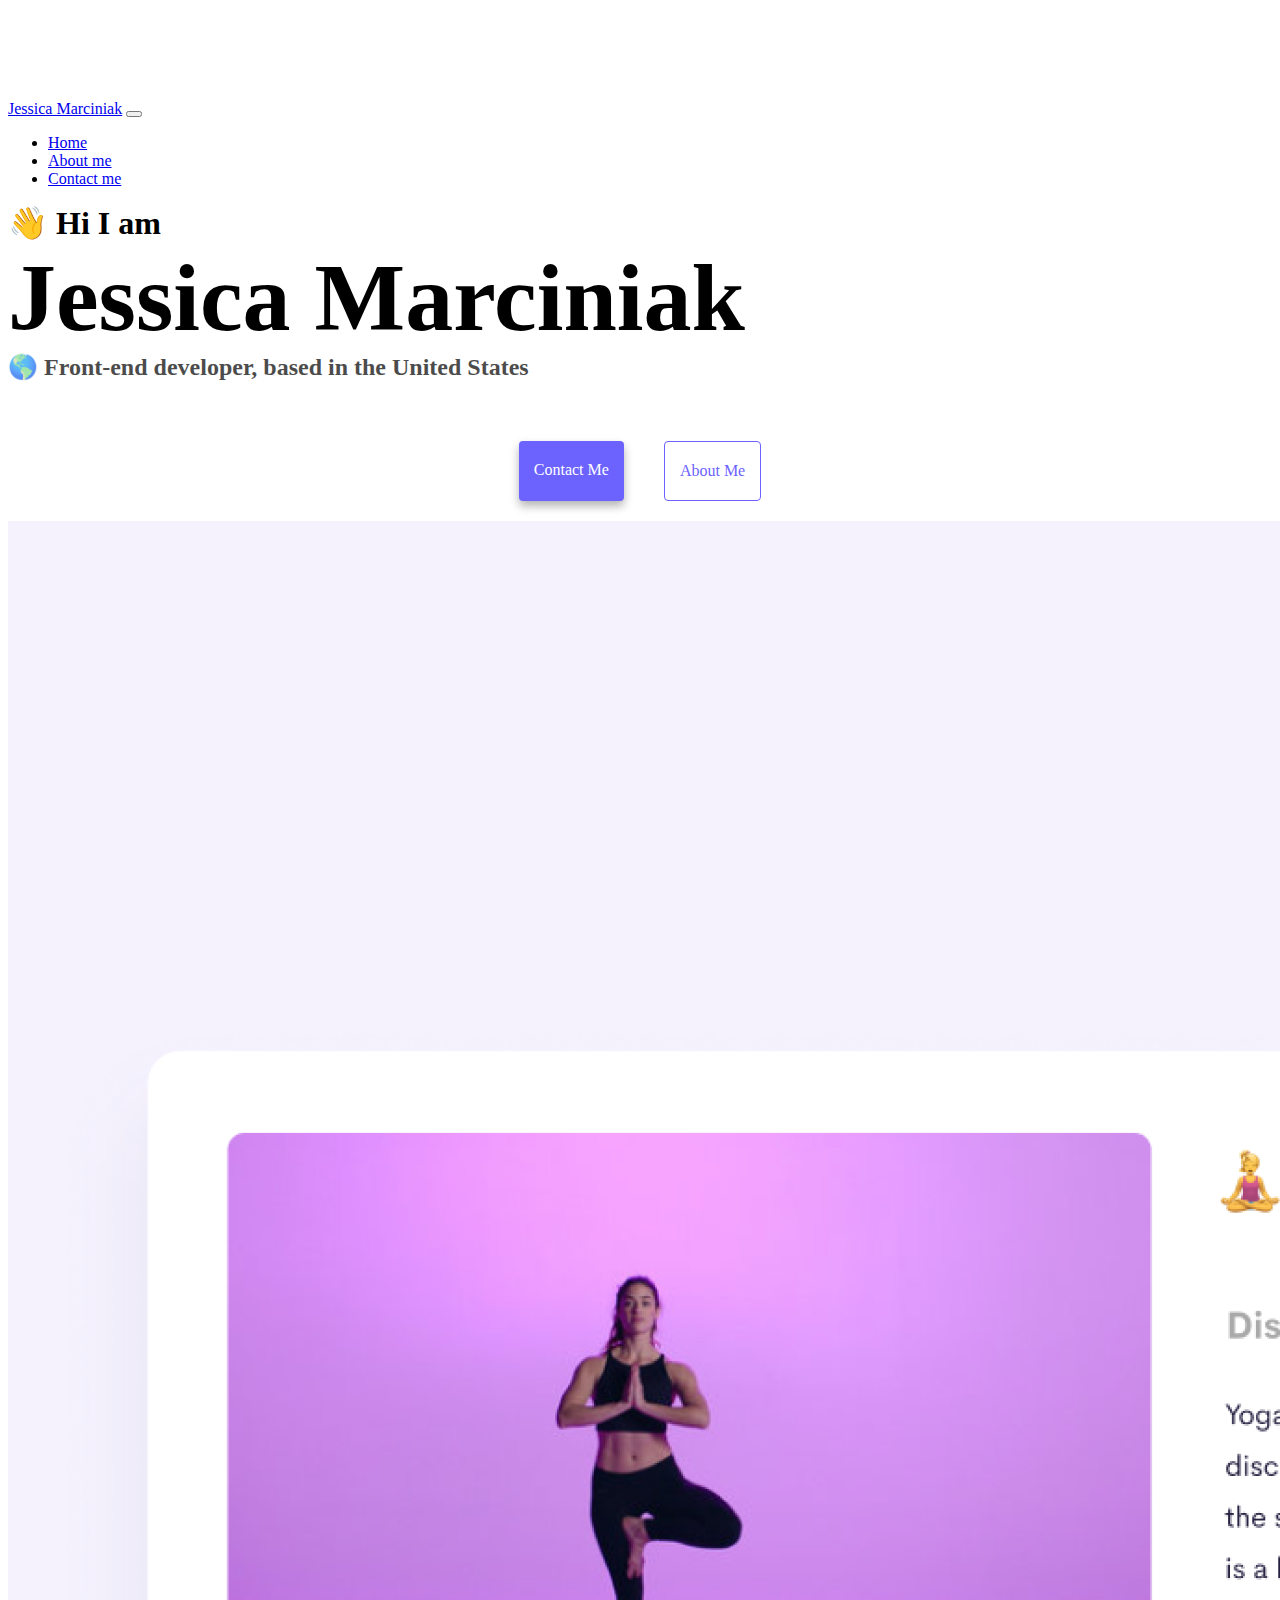
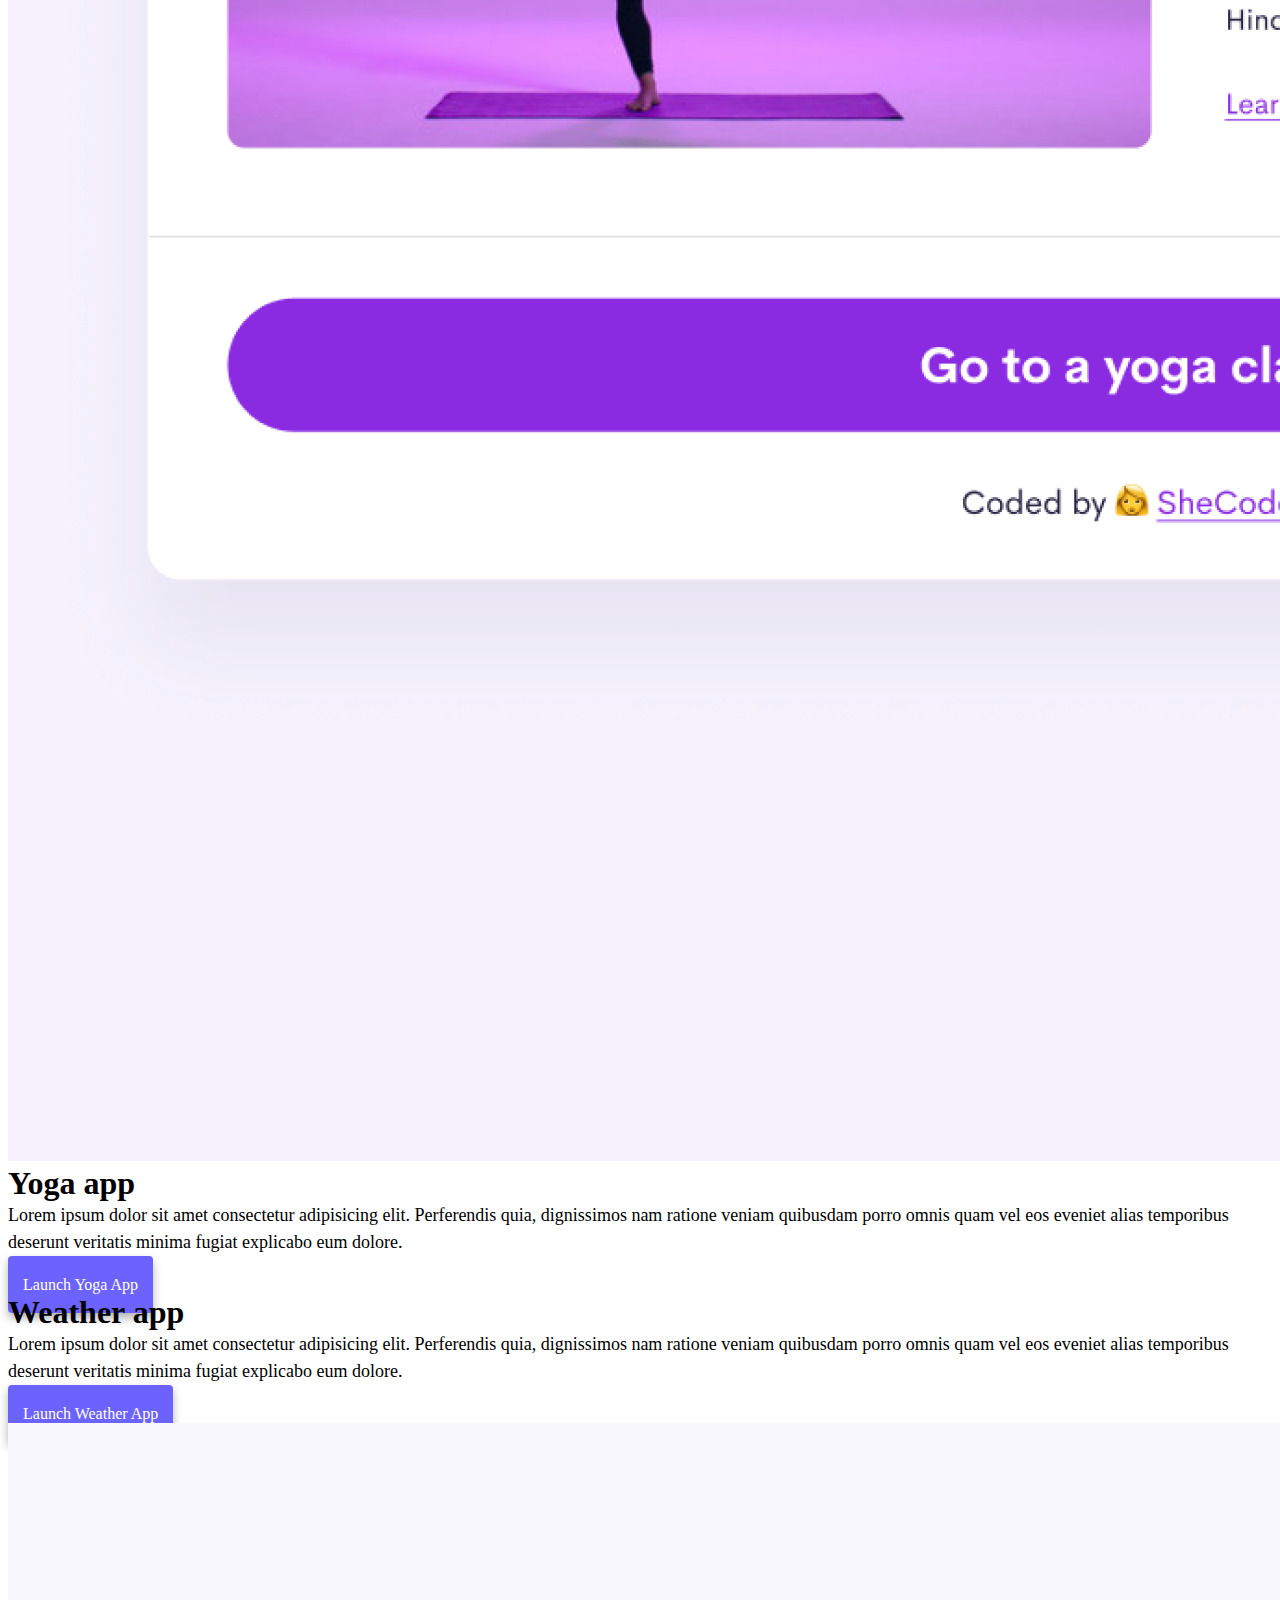
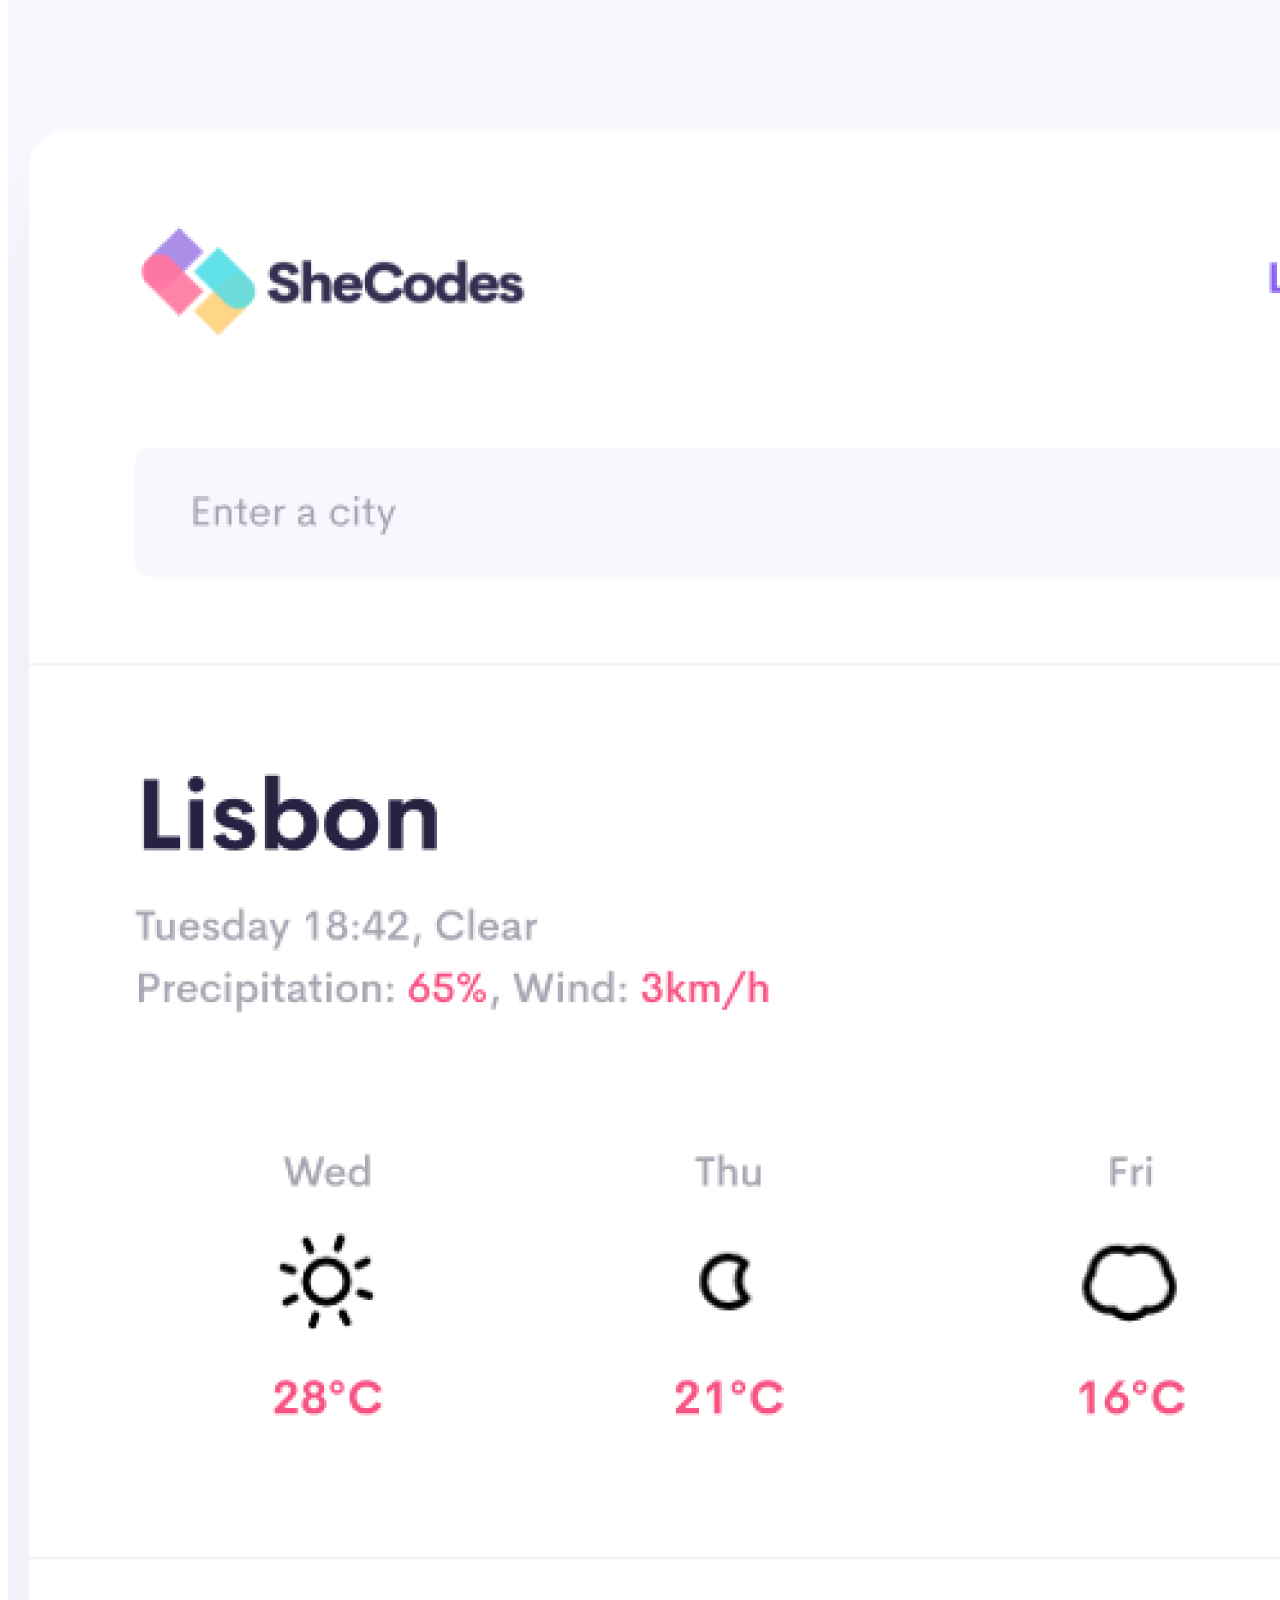
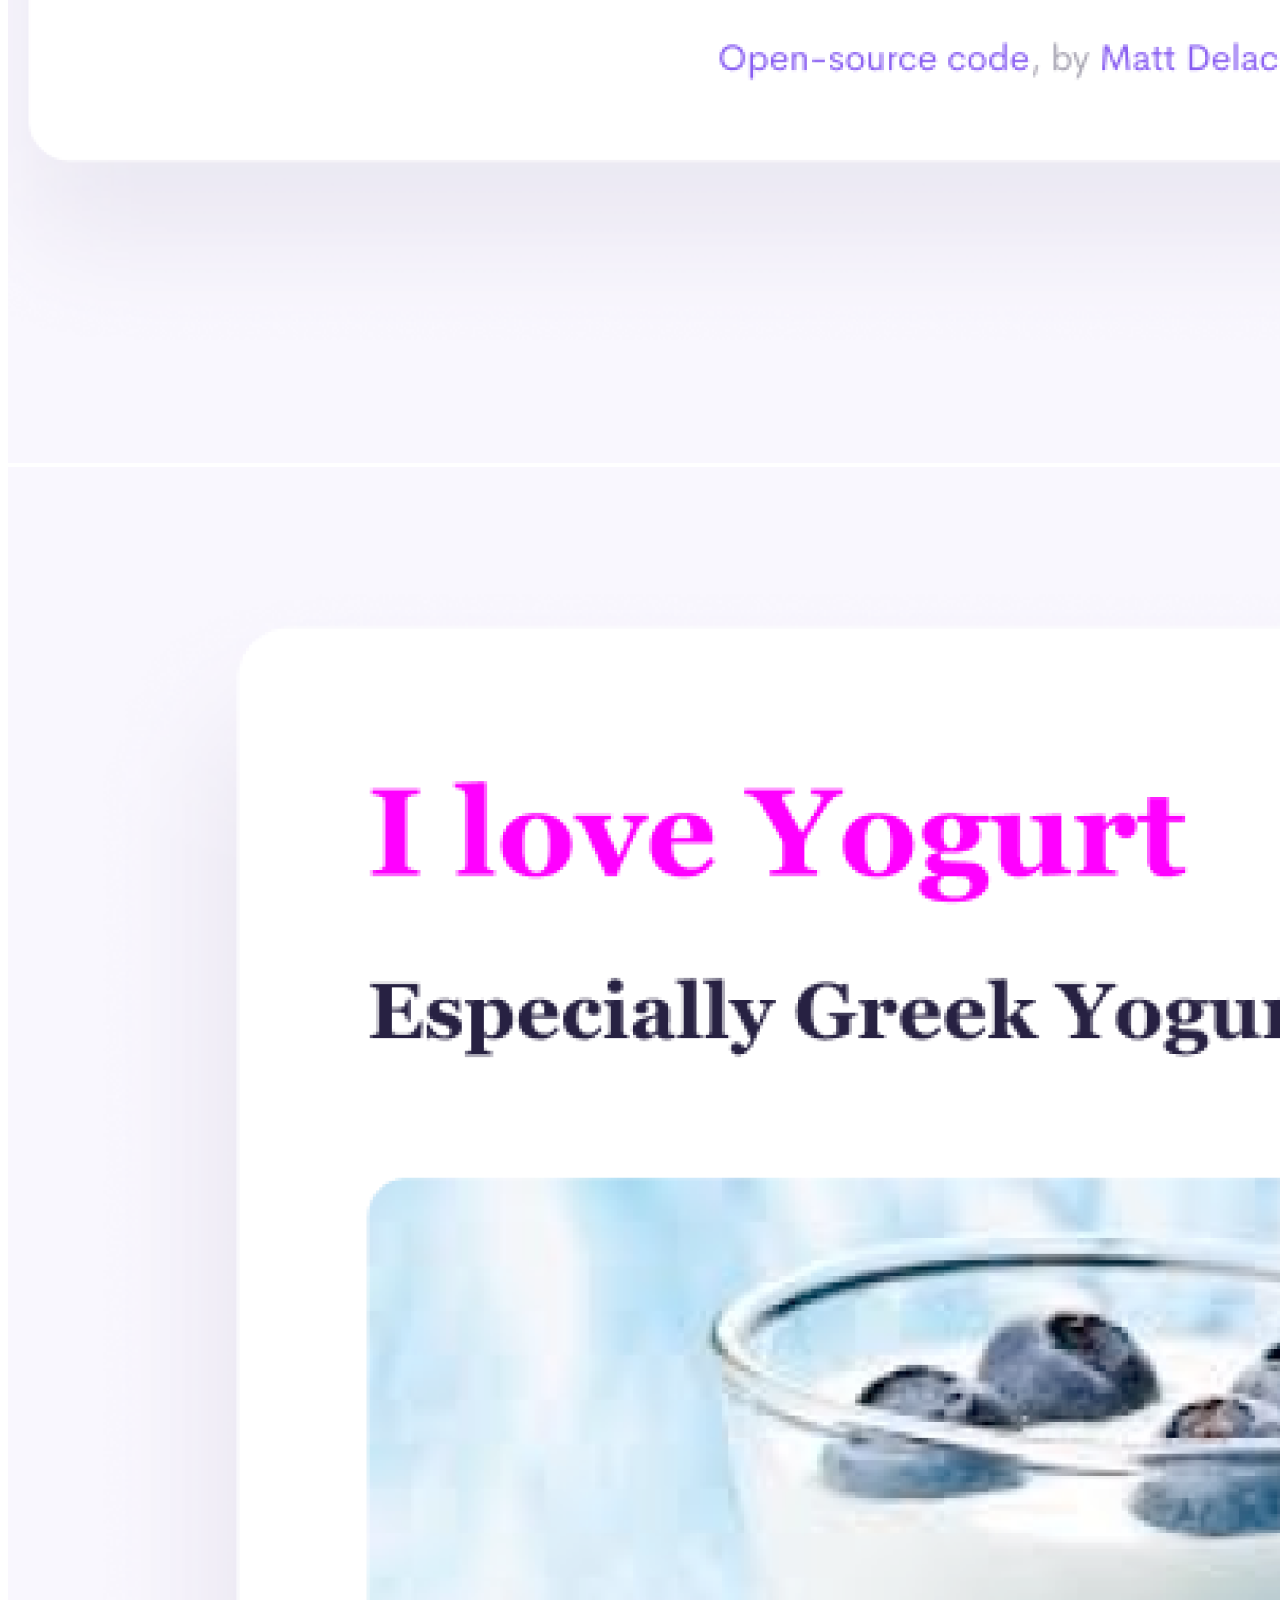
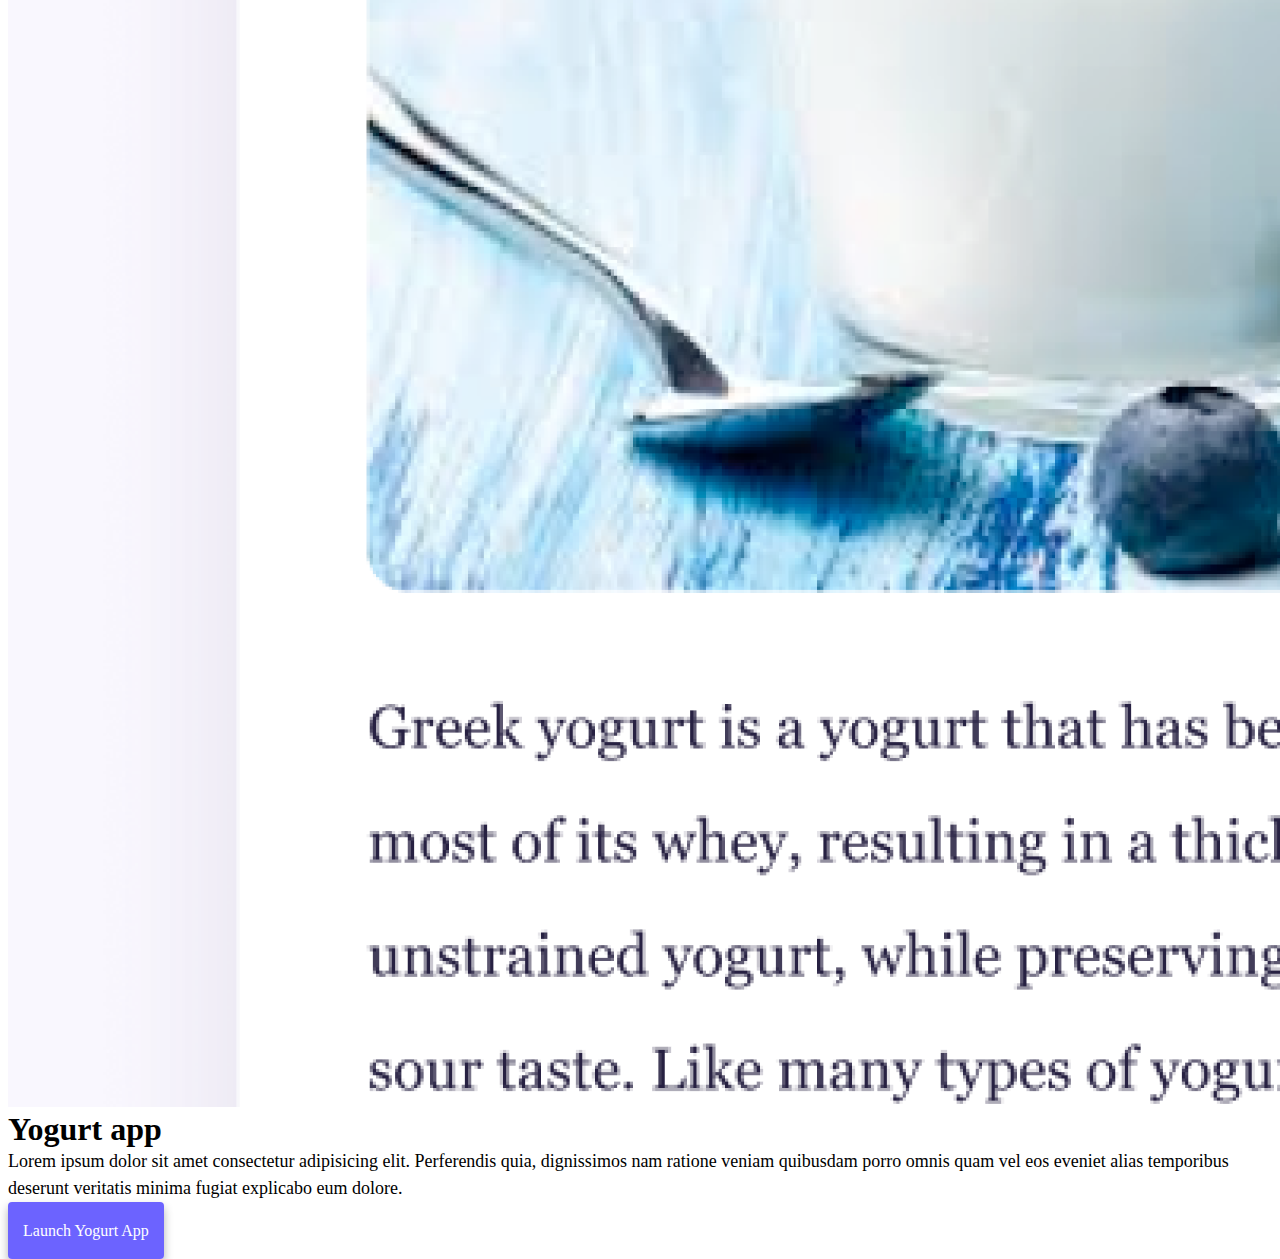
<file: index.html>
<!DOCTYPE html>
<html lang="en">
  <head>
    <meta charset="UTF-8" />
    <meta http-equiv="X-UA-Compatible" content="IE=edge" />
    <meta name="viewport" content="width=device-width, initial-scale=1.0" />
    <meta
      title="description"
      content="Jessica Marciniak Front-end developer portfolio homepage"
    />
    <link
      href="https://cdn.jsdelivr.net/npm/bootstrap@5.1.3/dist/css/bootstrap.min.css"
      rel="stylesheet"
      integrity="sha384-1BmE4kWBq78iYhFldvKuhfTAU6auU8tT94WrHftjDbrCEXSU1oBoqyl2QvZ6jIW3"
      crossorigin="anonymous"
    />
    <title>Jessica Marciniak Front-end Developer Homepage</title>
    <link rel="stylesheet" href="src/style.css" />
  </head>
  <body>
    <nav class="navbar navbar-expand-lg navbar-light bg-light sticky-top">
      <div class="container">
        <a class="navbar-brand" href="index.html" title="homepage"
          >Jessica Marciniak</a
        >
        <button
          class="navbar-toggler"
          type="button"
          data-bs-toggle="collapse"
          data-bs-target="#navbarNav"
          aria-controls="navbarNav"
          aria-expanded="false"
          aria-label="Toggle navigation"
        >
          <span class="navbar-toggler-icon"></span>
        </button>
        <div class="collapse navbar-collapse" id="navbarNav">
          <ul class="navbar-nav">
            <li class="nav-item">
              <a
                class="nav-link active"
                aria-current="page"
                href="#"
                title="homepage"
                >Home</a
              >
            </li>
            <li class="nav-item">
              <a
                class="nav-link"
                href="about.html"
                title="about Jessica Marciniak"
                >About me</a
              >
            </li>
            <li class="nav-item">
              <a
                class="nav-link"
                href="about.html#contact"
                title="contact Jessica Marciniak"
                >Contact me</a
              >
            </li>
          </ul>
        </div>
      </div>
    </nav>

    <h2 class="text-center mt-5">👋 Hi I am</h2>
    <h1 class="text-center">Jessica Marciniak</h1>
    <h3 class="text-center">
      🌎 Front-end developer, based in the United States
    </h3>
    <div class="navigation-links mb-5">
      <a
        href="about.html#contact"
        class="contact-link"
        title="contact Jessica Marciniak"
        >Contact me</a
      >
      <a
        href="about.html"
        class="about-link"
        title="Jessica Marciniak about me page"
        >About me</a
      >
    </div>
    <div class="portfolio-links">
      <div class="container">
        <div class="row">
          <div class="col-sm-6">
            <img
              src="src/images/yoga.png"
              class="img-fluid rounded small-photo d-none d-sm-block"
              alt="Screenshot of Yoga Landing Page"
            />
          </div>
          <div class="col-sm-6">
            <h2 class="mb-3">Yoga app</h2>
            <p>
              Lorem ipsum dolor sit amet consectetur adipisicing elit.
              Perferendis quia, dignissimos nam ratione veniam quibusdam porro
              omnis quam vel eos eveniet alias temporibus deserunt veritatis
              minima fugiat explicabo eum dolore.
            </p>
            <div class="yoga-app-link mt-5"><a href="">Launch Yoga App</a></div>
          </div>
        </div>
        <div class="row mt-5">
          <div class="col-sm-6">
            <h2 class="mb-3">Weather app</h2>
            <p>
              Lorem ipsum dolor sit amet consectetur adipisicing elit.
              Perferendis quia, dignissimos nam ratione veniam quibusdam porro
              omnis quam vel eos eveniet alias temporibus deserunt veritatis
              minima fugiat explicabo eum dolore.
            </p>
            <div class="weather-app-link mt-5">
              <a href="">Launch Weather App</a>
            </div>
          </div>
          <div class="col-sm-6">
            <img
              src="src/images/weather.png"
              class="img-fluid rounded small-photo d-none d-sm-block"
              alt="Weather App Landing Page"
            />
          </div>
        </div>
        <div class="row mt-5">
          <div class="col-sm-6">
            <img
              src="src/images/yogurt.png"
              class="img-fluid rounded small-photo d-none d-sm-block"
              alt="Greek Yogurt Landing Page"
            />
          </div>
          <div class="col-sm-6">
            <h2 class="mb-3">Yogurt app</h2>
            <p>
              Lorem ipsum dolor sit amet consectetur adipisicing elit.
              Perferendis quia, dignissimos nam ratione veniam quibusdam porro
              omnis quam vel eos eveniet alias temporibus deserunt veritatis
              minima fugiat explicabo eum dolore.
            </p>
            <div class="yogurt-app-link mt-5">
              <a href="">Launch Yogurt App</a>
            </div>
          </div>
        </div>
      </div>
    </div>
    <script
      src="https://cdn.jsdelivr.net/npm/bootstrap@5.1.3/dist/js/bootstrap.bundle.min.js"
      integrity="sha384-ka7Sk0Gln4gmtz2MlQnikT1wXgYsOg+OMhuP+IlRH9sENBO0LRn5q+8nbTov4+1p"
      crossorigin="anonymous"
    ></script>
  </body>
</html>
</file>
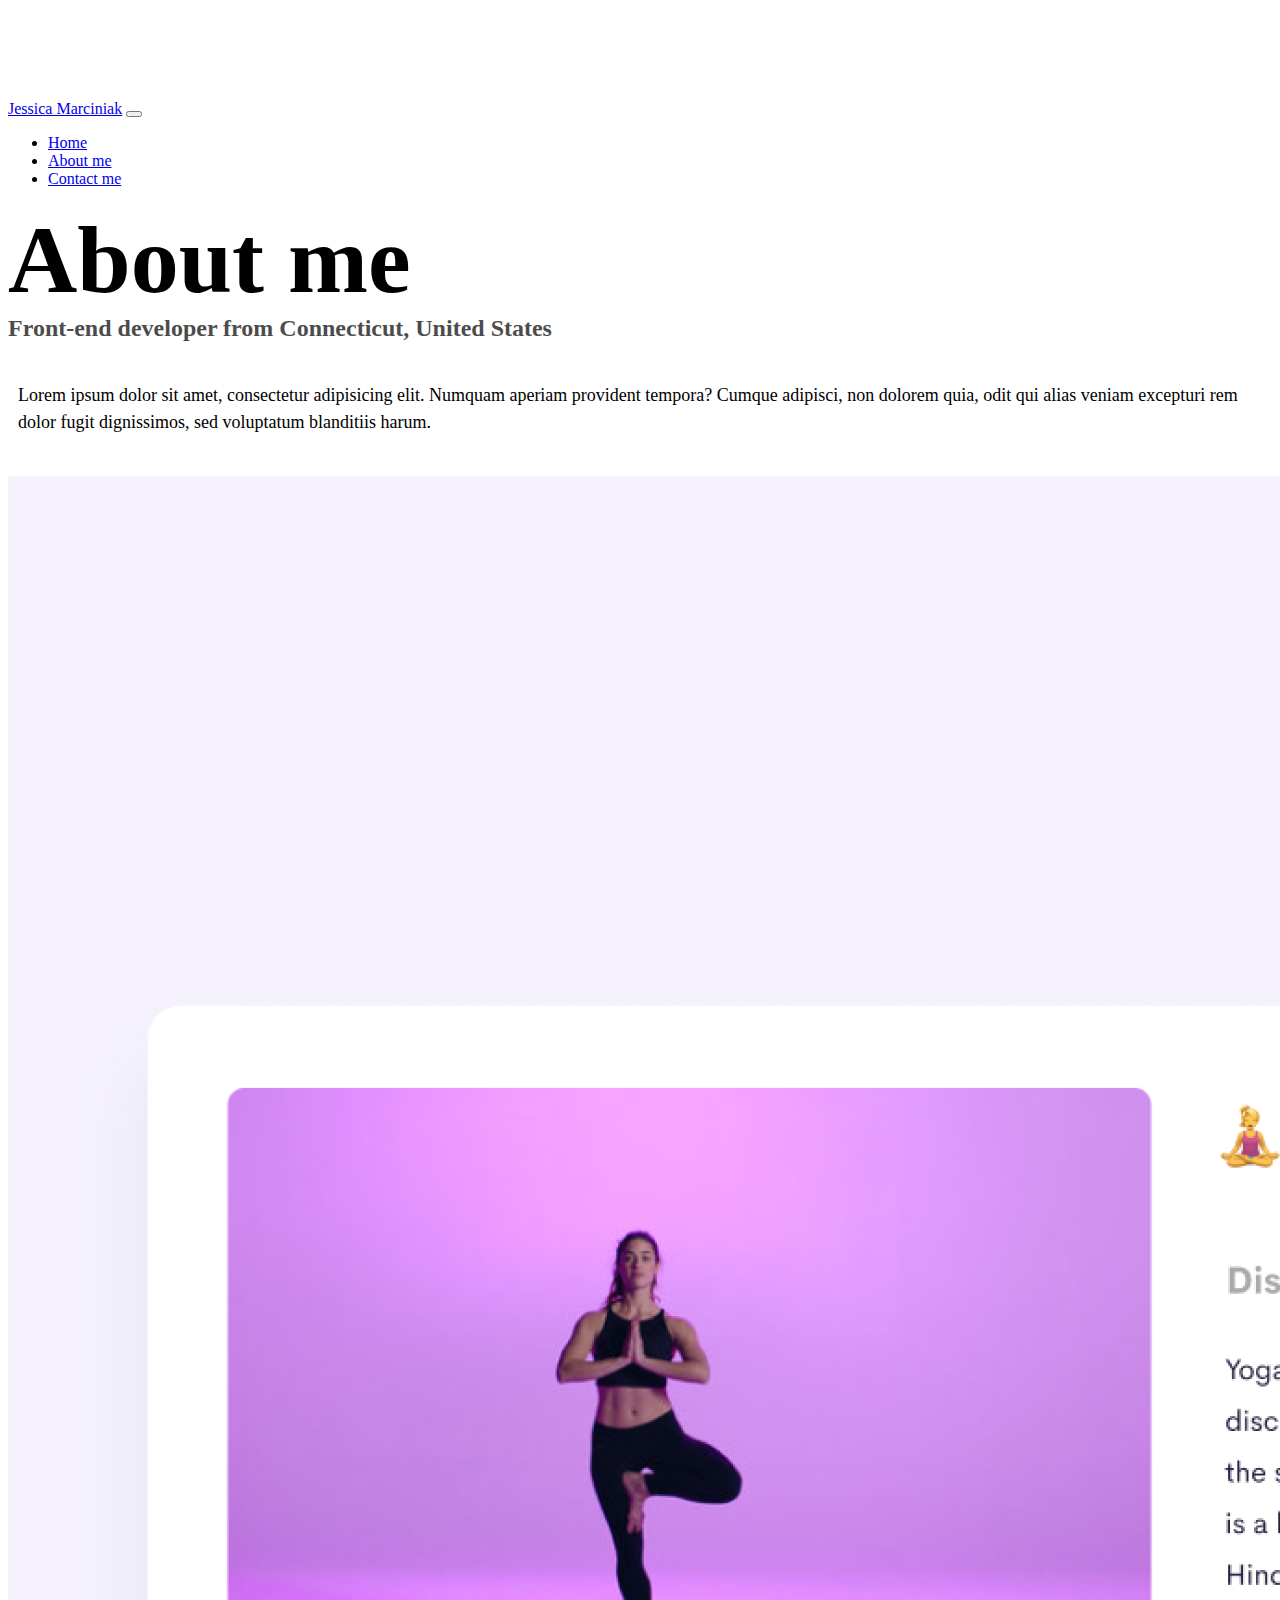
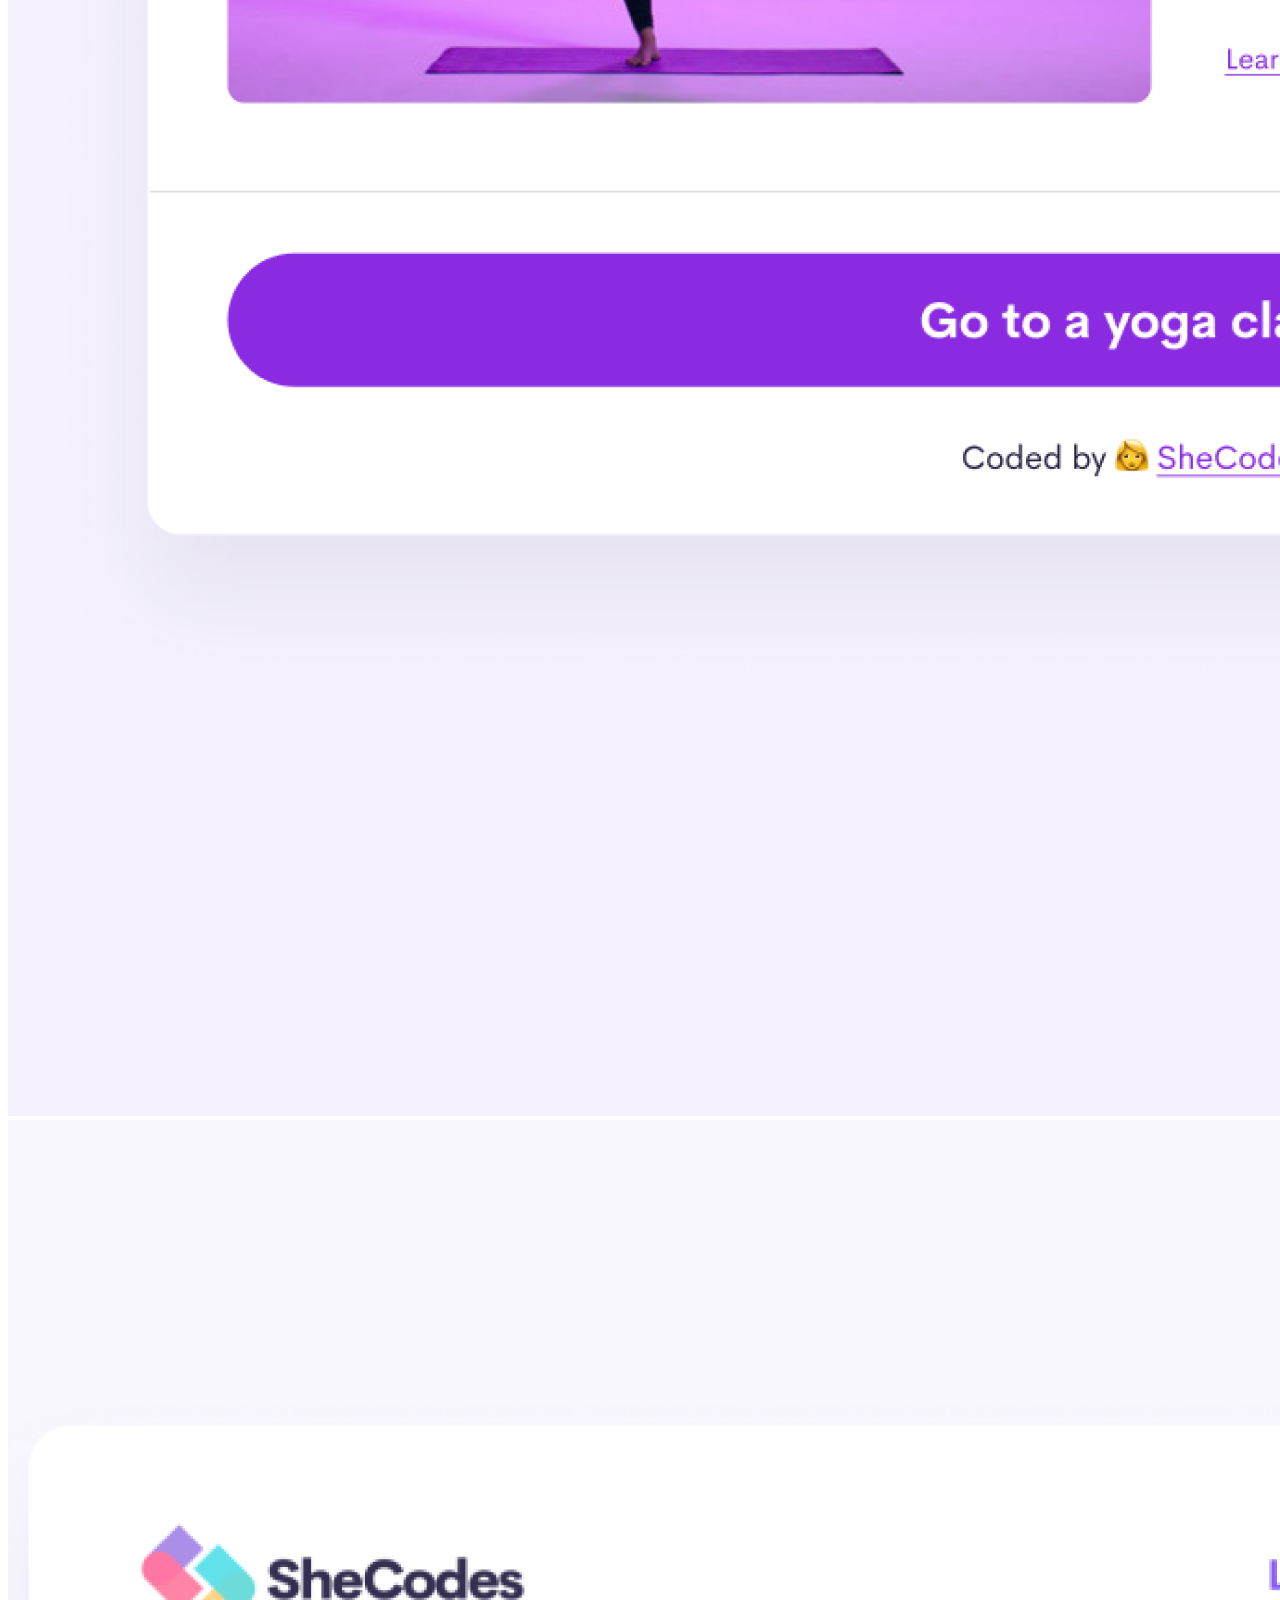
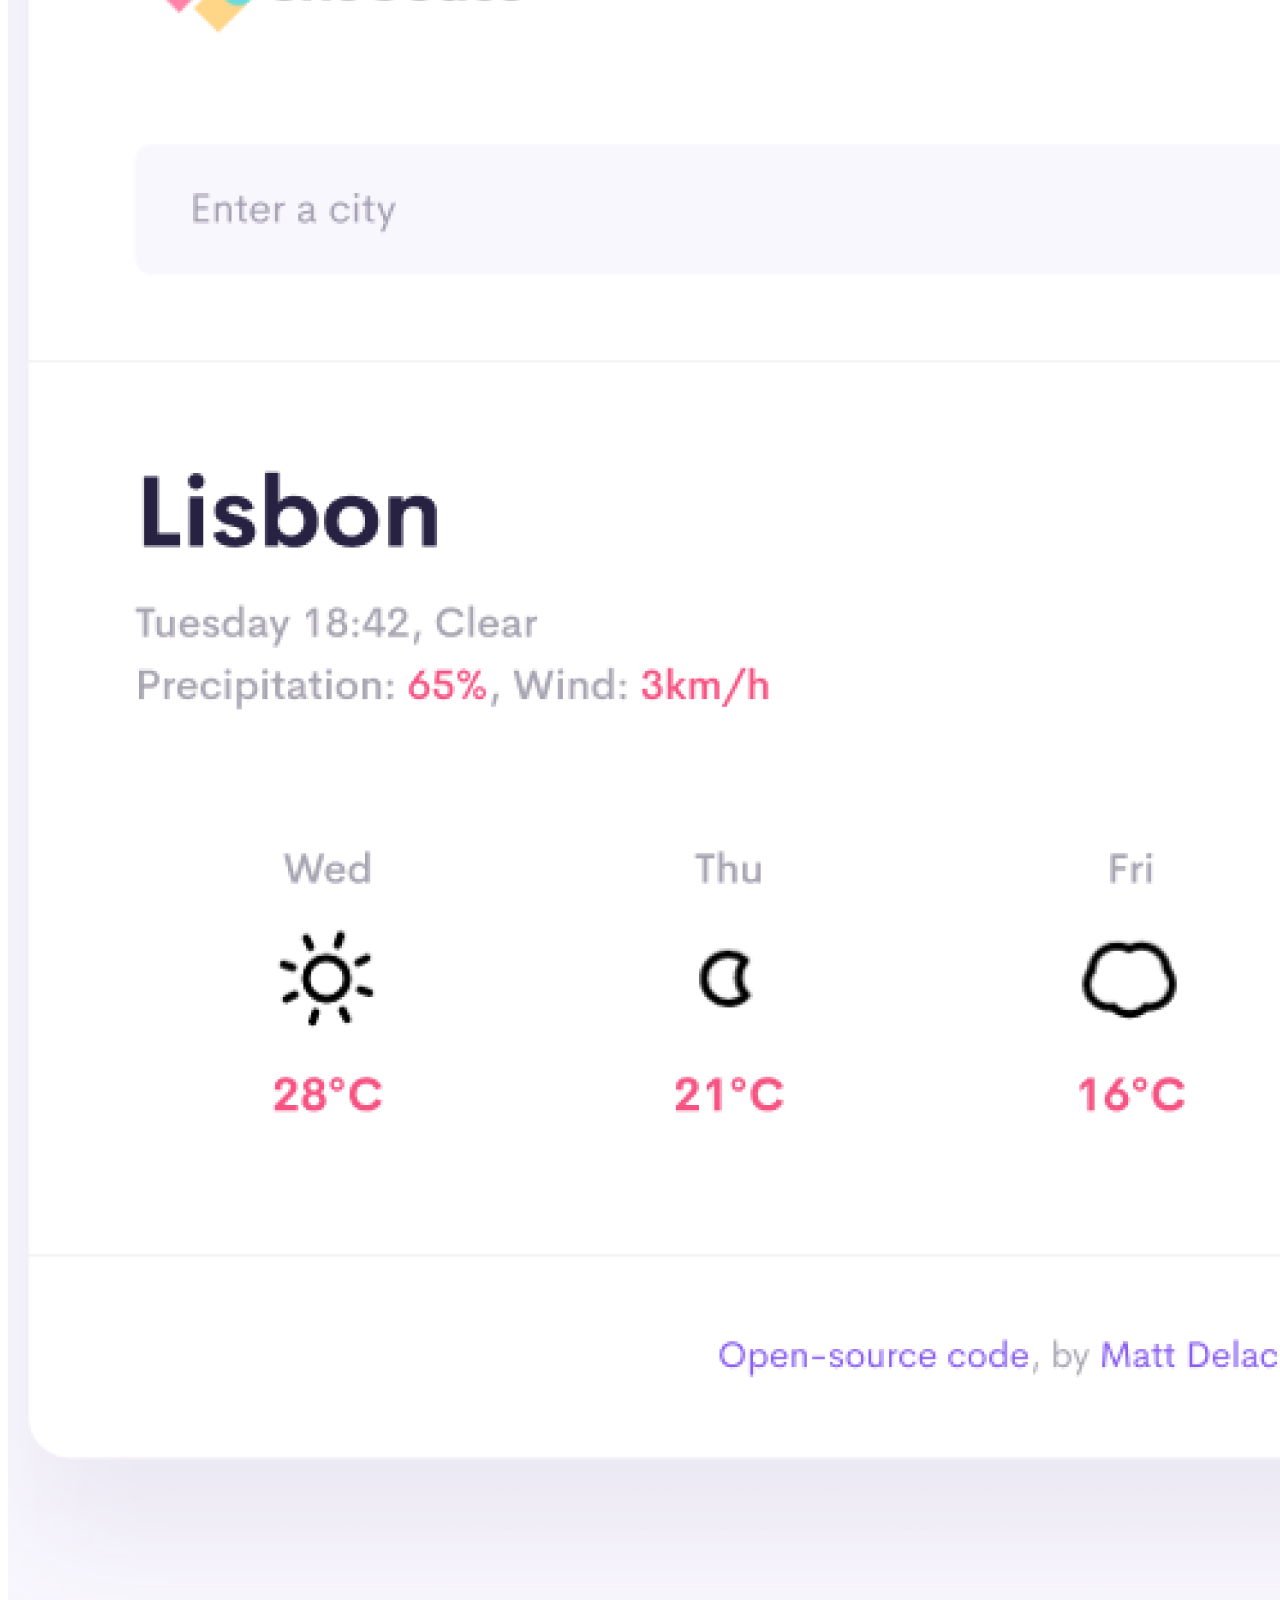
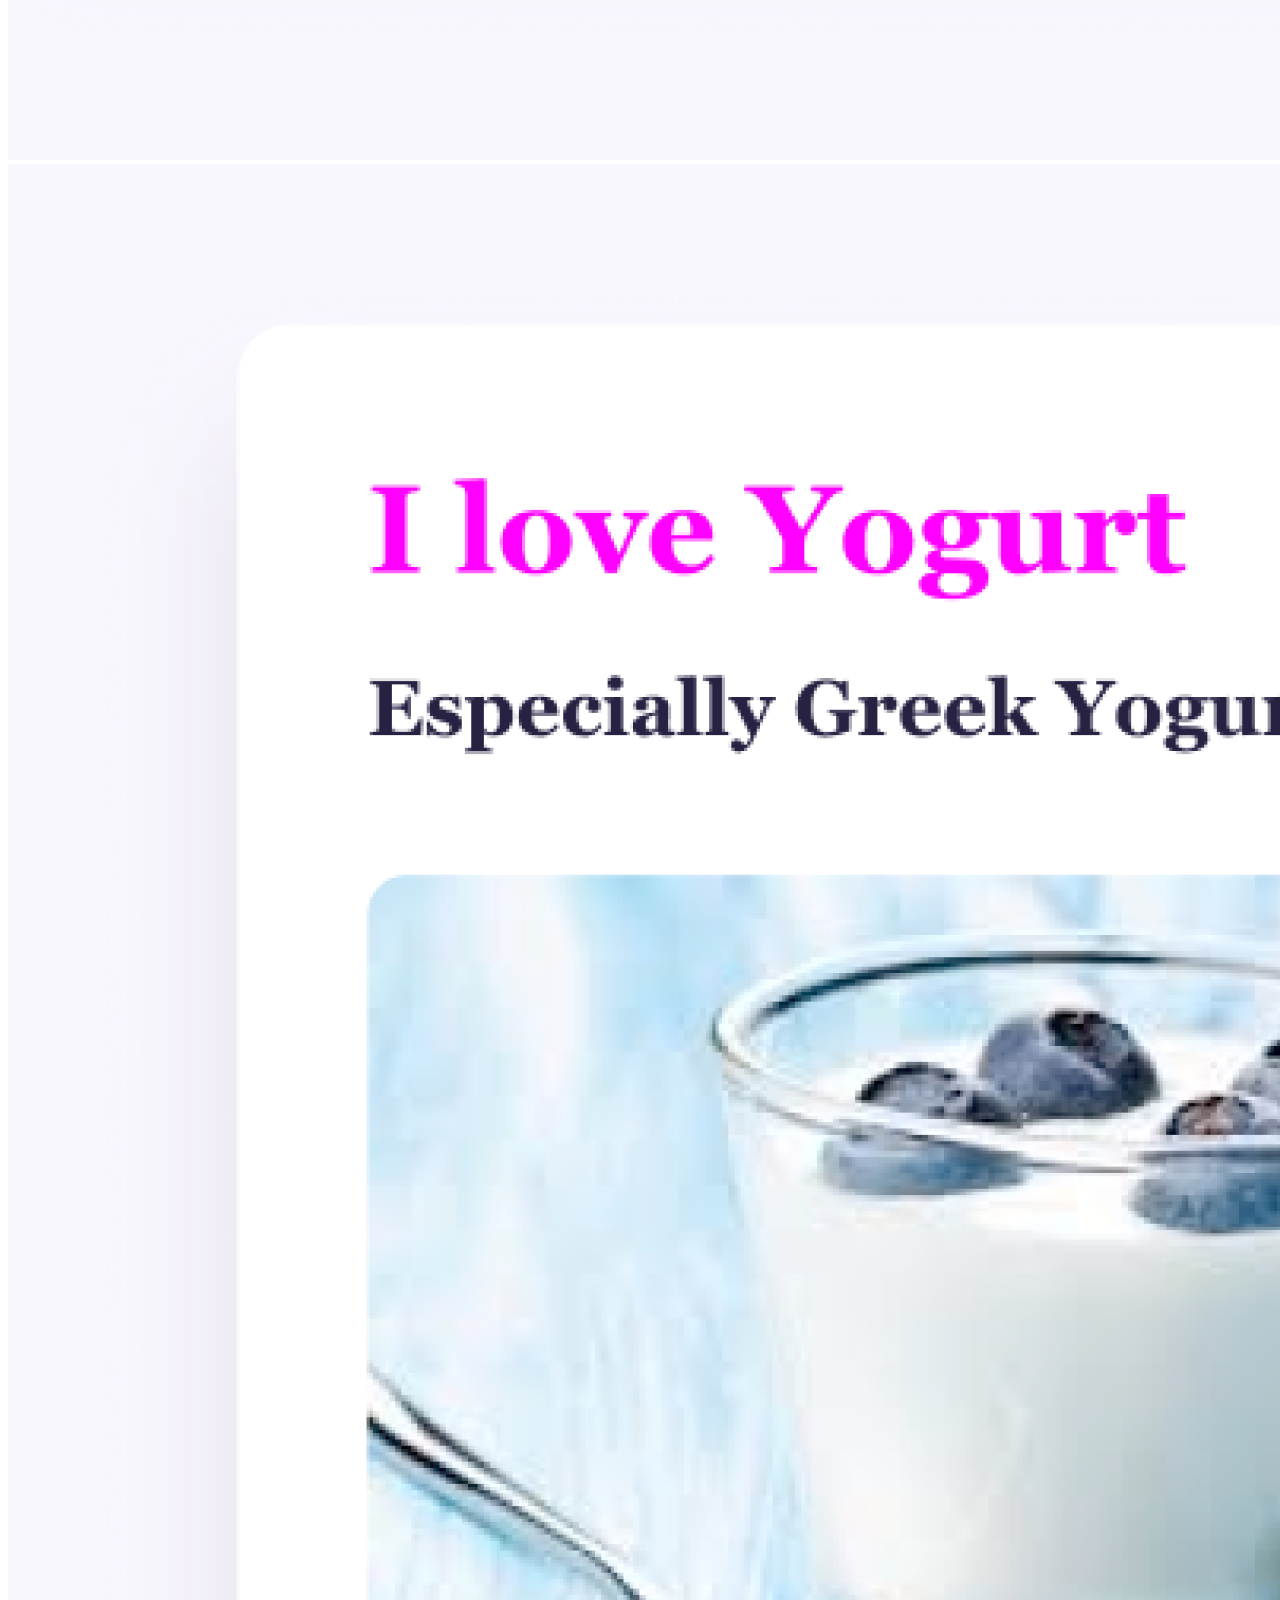
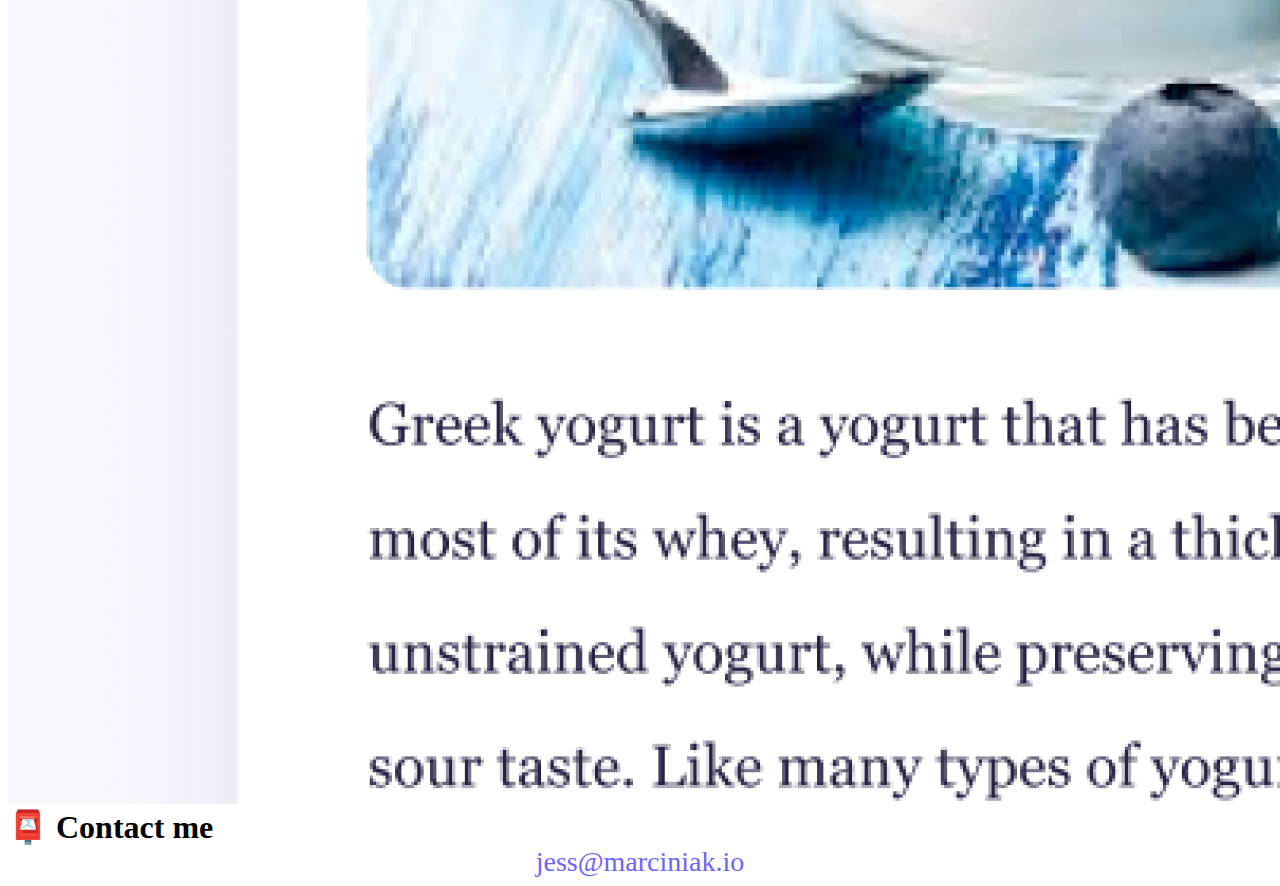
<file: about.html>
<!DOCTYPE html>
<html lang="en">
  <head>
    <meta charset="UTF-8" />
    <meta http-equiv="X-UA-Compatible" content="IE=edge" />
    <meta name="viewport" content="width=device-width, initial-scale=1.0" />
    <meta
      title="description"
      content="Jessica Marciniak front-end developer about me page"
    />
    <link rel="stylesheet" href="src/style.css" />
    <link
      href="https://cdn.jsdelivr.net/npm/bootstrap@5.1.3/dist/css/bootstrap.min.css"
      rel="stylesheet"
      integrity="sha384-1BmE4kWBq78iYhFldvKuhfTAU6auU8tT94WrHftjDbrCEXSU1oBoqyl2QvZ6jIW3"
      crossorigin="anonymous"
    />
    <title>About Jessica Marciniak -marciniak.com</title>
  </head>
  <body>
    <nav class="navbar navbar-expand-lg navbar-light bg-light sticky-top">
      <div class="container">
        <a class="navbar-brand" href="index.html" title="homepage"
          >Jessica Marciniak</a
        >
        <button
          class="navbar-toggler"
          type="button"
          data-bs-toggle="collapse"
          data-bs-target="#navbarNav"
          aria-controls="navbarNav"
          aria-expanded="false"
          aria-label="Toggle navigation"
        >
          <span class="navbar-toggler-icon"></span>
        </button>
        <div class="collapse navbar-collapse" id="navbarNav">
          <ul class="navbar-nav">
            <li class="nav-item">
              <a class="nav-link" href="index.html" title="homepage">Home</a>
            </li>
            <li class="nav-item">
              <a
                class="nav-link active"
                aria-current="page"
                href="#"
                title="Jessica Marciniak about me"
                >About me</a
              >
            </li>
            <li class="nav-item">
              <a
                class="nav-link"
                href="about.html#contact"
                title="contact Jessica Marciniak"
                >Contact me</a
              >
            </li>
          </ul>
        </div>
      </div>
    </nav>

    <h1 class="text-center mt-5">About me</h1>
    <h3 class="text-center">
      Front-end developer from Connecticut, United States
    </h3>
    <div class="about-paragraphs">
      <p class="text-center">
        Lorem ipsum dolor sit amet, consectetur adipisicing elit. Numquam
        aperiam provident tempora? Cumque adipisci, non dolorem quia, odit qui
        alias veniam excepturi rem dolor fugit dignissimos, sed voluptatum
        blanditiis harum.
      </p>
    </div>
    <div class="container">
      <div class="row">
        <div class="col-sm-4">
          <img
            src="src/images/yoga.png"
            class="img-fluid p-3 mb-4 shadow rounded"
            alt="Yoga App Page"
          />
        </div>
        <div class="col-sm-4">
          <img
            src="src/images/weather.png"
            class="img-fluid p-3 mb-4 shadow rounded"
            alt="Weather App Page"
          />
        </div>
        <div class="col-sm-4">
          <img
            src="src/images/yogurt.png"
            class="img-fluid p-3 mb-4 shadow rounded"
            alt="Yogurt App Page"
          />
        </div>
      </div>
    </div>
    <div id="contact" class="mt-5">
      <h2 class="text-center">📮 Contact me</h2>
      <a href="mailto:[email]" class="email-link"> jess@marciniak.io </a>
    </div>
    <script
      src="https://cdn.jsdelivr.net/npm/bootstrap@5.1.3/dist/js/bootstrap.bundle.min.js"
      integrity="sha384-ka7Sk0Gln4gmtz2MlQnikT1wXgYsOg+OMhuP+IlRH9sENBO0LRn5q+8nbTov4+1p"
      crossorigin="anonymous"
    ></script>
  </body>
</html>
</file>
<file: src/style.css>
:root {
  --primary-color: #6c63ff;
  --secondary-color: #f5f2fe;
  --box-shadow: 0 5px 10px rgba(0, 0, 0, 0.3);
}

body {
  margin-top: 100px;
}

h1,
h2,
h3 {
  margin: 0;
}

h1 {
  font-size: 96px;
}

h2 {
  font-size: 32px;
}

h3 {
  font-size: 24px;
  opacity: 0.7;
}

p {
  border-radius: 4px;
  font-size: 18px;
  line-height: 1.5;
  margin-top: 0;
  margin-bottom: 20px;
}

.navigation-links {
  display: flex;
  margin-top: 40px;
  justify-content: center;
}

.navigation-links a {
  margin: 20px;
  border-radius: 4px;
  padding: 20px 15px;
  text-decoration: none;
  text-transform: capitalize;
}

.contact-link {
  background: var(--primary-color);
  box-shadow: var(--box-shadow);
  color: white;
}

.about-link {
  color: var(--primary-color);
  border: 1px solid var(--primary-color);
}

.homepage-link {
  color: var(--primary-color);
  text-align: center;
  display: block;
}

.about-paragraphs {
  display: flex;
  margin: 30px 0;
}

.about-paragraphs p {
  margin: 10px;
}

.email-link {
  display: flex;
  justify-content: center;
  color: var(--primary-color);
  font-size: 28px;
  text-decoration: none;
}

.email-link:hover {
  text-decoration: underline;
}

.portfolio-links a {
  margin-top: 55px;
  border-radius: 4px;
  padding: 20px 15px;
  text-decoration: none;
  text-transform: capitalize;
  background: var(--primary-color);
  box-shadow: var(--box-shadow);
  color: white;
}
@media (max-width: 900px) {
  h1 {
    font-size: 50px;
  }
}
</file>
